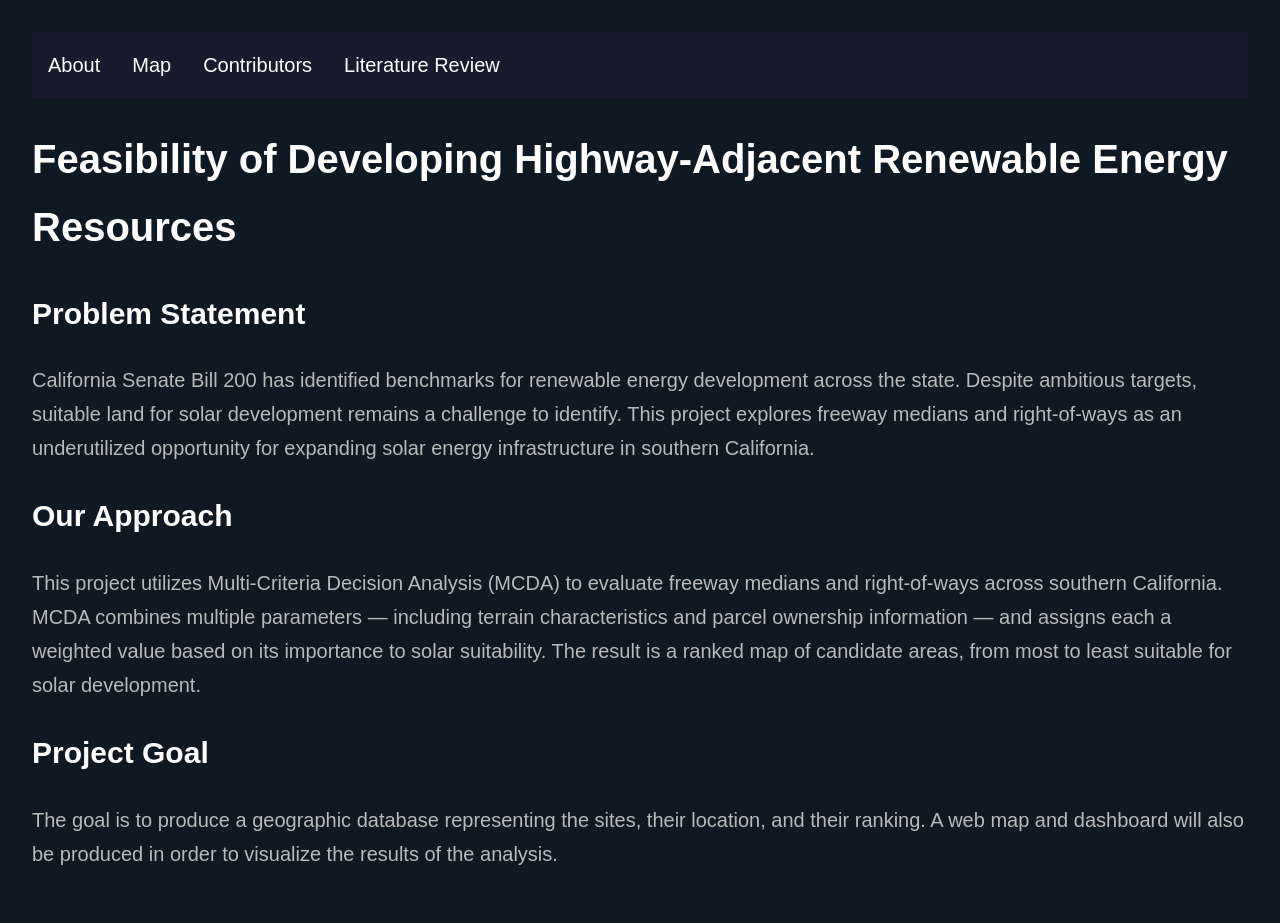
<file: index.html>
<!DOCTYPE html>
<html lang="en">
  <head>
    <meta charset="UTF-8" />
    <title>My Thesis</title>
    <link rel="stylesheet" href="style.css">    
  </head>
  <body>
    <nav>
      <ul>
        <li><a href="index.html">About</a></li>
        <li><a href="map.html">Map</a></li>
        <li><a href="contributors.html">Contributors</a></li>
        <li><a href="literature.html">Literature Review</a></li>
  </ul>
</nav>

  <div class="content">
    <h1>Feasibility of Developing Highway-Adjacent Renewable Energy Resources</h1>

    <h2>Problem Statement</h2>
    <p>California Senate Bill 200 has identified benchmarks for renewable energy 
  development across the state. Despite ambitious targets, suitable land for 
  solar development remains a challenge to identify. This project explores 
  freeway medians and right-of-ways as an underutilized opportunity for 
  expanding solar energy infrastructure in southern California.</p>
    
    <h2>Our Approach</h2>
    <p> This project utilizes Multi-Criteria Decision Analysis (MCDA) to evaluate 
  freeway medians and right-of-ways across southern California. MCDA combines 
  multiple parameters — including terrain characteristics and parcel ownership 
  information — and assigns each a weighted value based on its importance to 
  solar suitability. The result is a ranked map of candidate areas, from most 
  to least suitable for solar development.</p>

    
    <h2>Project Goal</h2>
    <p> The goal is to produce a geographic database representing the sites, their location, and their ranking. A web map and dashboard will also be produced in order to visualize the results of the analysis.</p>
  </div>
  </body>
</html>
</file>
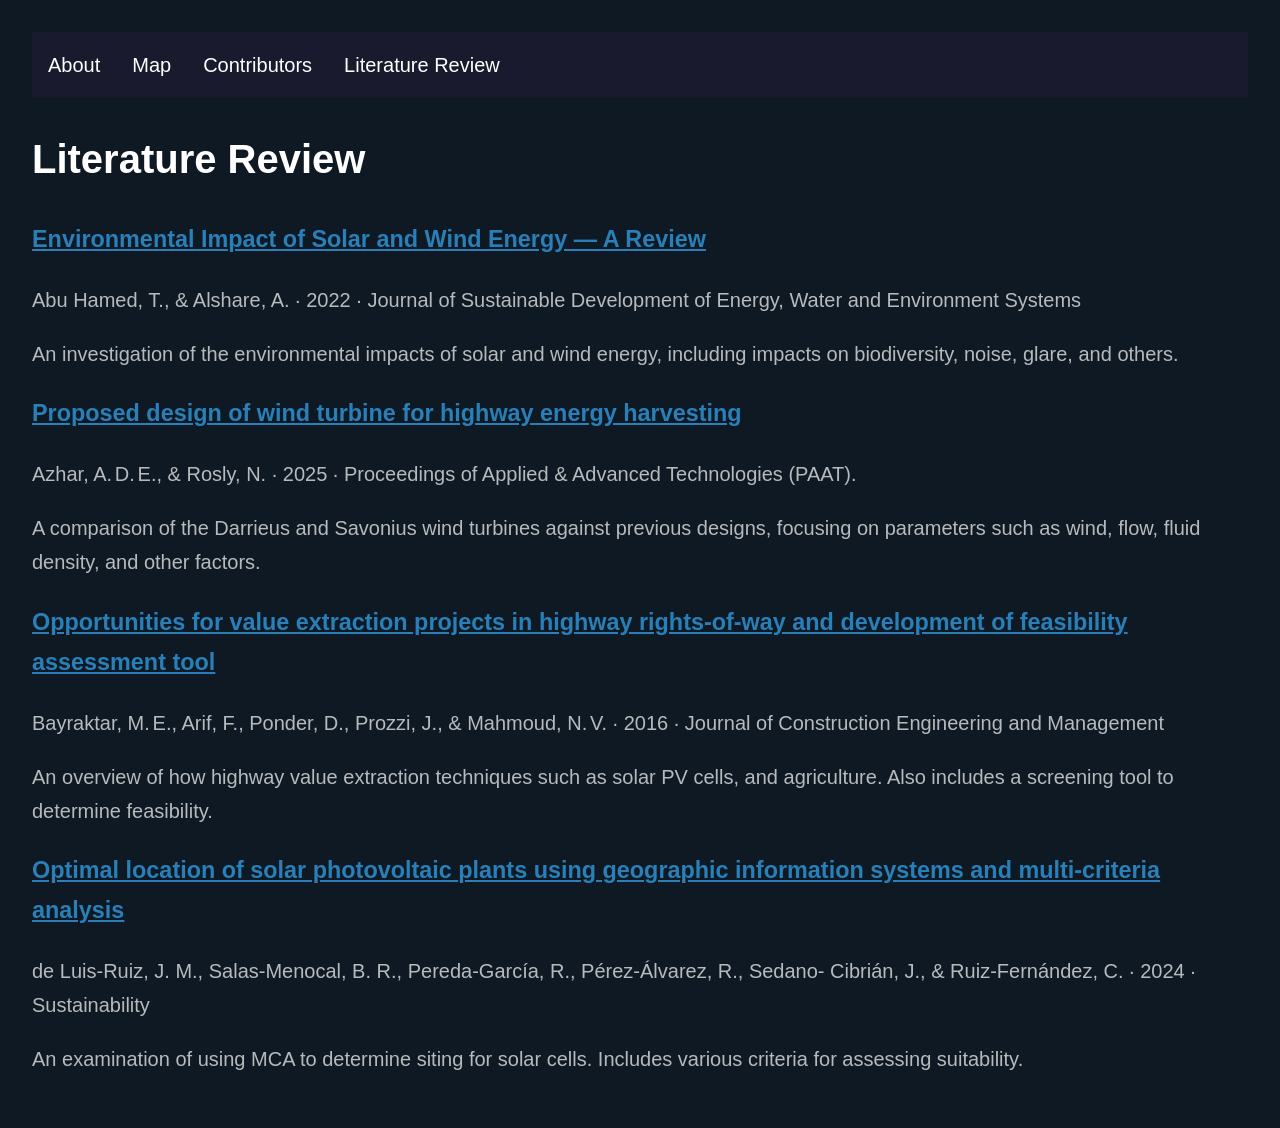
<file: literature.html>
<!DOCTYPE html>
<html lang="en">
  <head>
    <meta charset="UTF-8" />
    <title>Literature Review</title>
    <link rel="stylesheet" href="style.css">   
  </head>
  <body>
    <nav>
      <ul>
        <li><a href="index.html">About</a></li>
        <li><a href="map.html">Map</a></li>
        <li><a href="contributors.html">Contributors</a></li>
        <li><a href="literature.html">Literature Review</a></li>
      </ul>
    </nav>
    <div class="content">
    <h1>Literature Review</h1>
    <div class="source">
    <h3><a href="https://doi.org/10.13044/j.sdewes.d9.0387" target="_blank">Environmental Impact of Solar and Wind Energy — A Review</a></h3>
    <p class="meta">Abu Hamed, T., & Alshare, A. · 2022 · Journal of Sustainable Development of Energy, Water and Environment Systems</p>
    <p>An investigation of the environmental impacts of solar and wind energy, including impacts on biodiversity, noise, glare, and others.</p>
    </div>
    
    <div class="source">
    <h3><a href = "https://publisher.uthm.edu.my/ojs/index.php/paat/article/view/18079" target="_blank">Proposed design of wind turbine for highway energy harvesting</a></h3>
    <p class="meta">Azhar, A. D. E., & Rosly, N. · 2025 · Proceedings of Applied & Advanced Technologies (PAAT). </p>
    <p>A comparison of the Darrieus and Savonius wind turbines against previous designs, focusing on parameters such as wind, flow, fluid density, and other factors.</p>
  </div>

   <div class="source">
    <h3><a href="https://doi.org/10.1061/(ASCE)CO.1943-7862.000108" target="_blank">Opportunities for value extraction projects in highway rights-of-way and development of feasibility assessment tool</a></h3>
    <p class="meta">Bayraktar, M. E., Arif, F., Ponder, D., Prozzi, J., & Mahmoud, N. V. · 2016 · Journal of Construction Engineering and Management   </p>
    <p>An overview of how highway value extraction techniques such as solar PV cells, and agriculture. Also includes a screening tool to determine feasibility.</p>
   </div>
  <div class="source">
    <h3><a href="https://doi.org/10.3390/su16072895" target="_blank">Optimal location of solar photovoltaic plants using geographic information systems and multi-criteria analysis</a></h3>
    <p class="meta">de Luis-Ruiz, J. M., Salas-Menocal, B. R., Pereda-García, R., Pérez-Álvarez, R., Sedano-
Cibrián, J., & Ruiz-Fernández, C. · 2024 · Sustainability</p>
    <p>An examination of using MCA to determine siting for solar cells. Includes various criteria for assessing suitability.</p>
    
  </div>
    </div>
  </body>
</html>
</file>
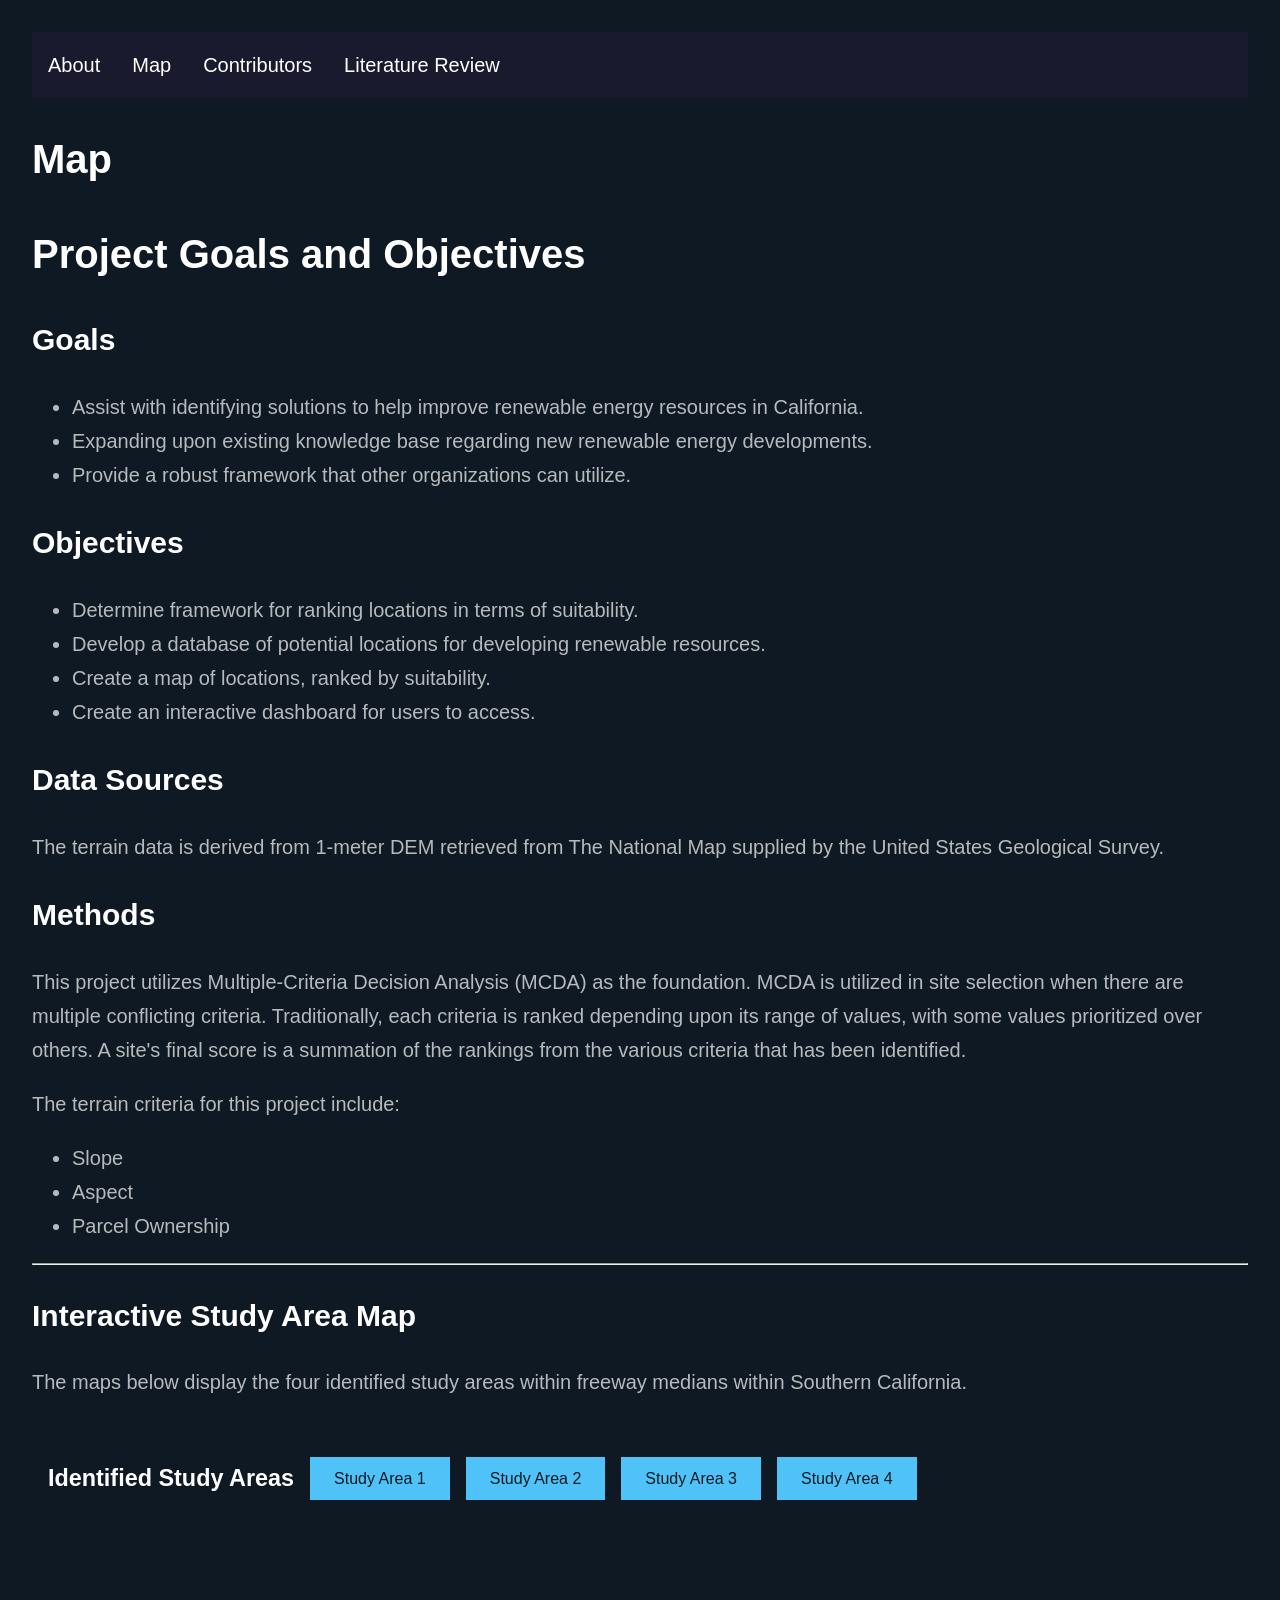
<file: map.html>
<!DOCTYPE html>
<html lang="en">
  <head>
  <meta charset="UTF-8" />
  <link rel="stylesheet" href="style.css">
  <link href="https://api.mapbox.com/mapbox-gl-js/v3.3.0/mapbox-gl.css" rel="stylesheet">
  <script src="https://api.mapbox.com/mapbox-gl-js/v3.3.0/mapbox-gl.js"></script>
  <link rel="stylesheet" href="https://js.arcgis.com/4.29/esri/themes/light/main.css">
  <script src="https://js.arcgis.com/4.29/"></script>
</head>
  <body>
    <nav>
      <ul>
        <li><a href="index.html">About</a></li>
        <li><a href="map.html">Map</a></li>
        <li><a href="contributors.html">Contributors</a></li>
        <li><a href="literature.html">Literature Review</a></li>
      </ul>
    </nav>
    <div class="content">
    <h1>Map</h1>
<h1>Project Goals and Objectives</h1>
<h2>Goals</h2>
<ul>
  <li>Assist with identifying solutions to help improve renewable energy resources in California.</li>
  <li>Expanding upon existing knowledge base regarding new renewable energy developments.</li>
  <li>Provide a robust framework that other organizations can utilize.</li>
</ul>

<h2>Objectives</h2>
<ul>
  <li>Determine framework for ranking locations in terms of suitability.</li>
  <li>Develop a database of potential locations for developing renewable resources.</li>
  <li>Create a map of locations, ranked by suitability.</li>
  <li>Create an interactive dashboard for users to access.</li>
</ul>
<h2>Data Sources</h2>
<p>The terrain data is derived from 1-meter DEM retrieved from The National Map supplied by the United States Geological Survey.</p>

<h2>Methods</h2>
<p>This project utilizes Multiple-Criteria Decision Analysis (MCDA) as the foundation. MCDA is utilized in site selection when there are multiple conflicting criteria. Traditionally, each criteria is ranked depending upon its range of values, with some values prioritized over others. A site's final score is a summation of the rankings from the various criteria that has been identified.</p>
<p>The terrain criteria for this project include:</p>
<ul>
  <li>Slope</li>
  <li>Aspect</li>
  <li>Parcel Ownership</li>
</ul>
    </div>
<hr>
<div class="content">
  <h2>Interactive Study Area Map</h2>
  <p>The maps below display the four identified study areas within freeway medians within Southern California.</p>
    </div>
  <div id="sidebar">
  <h3>Identified Study Areas</h3>
<button onclick="zoomTo(-13069854, 4058901, -117.40886, 34.22359)">Study Area 1</button>
<button onclick="zoomTo(-13077117, 4074872, -117.47371, 34.34404)">Study Area 2</button>
<button onclick="zoomTo(-13044865, 3968891, -117.18446, 33.55363)">Study Area 3</button>
<button onclick="zoomTo(-13043455, 3980850, -117.17119, 33.64175)">Study Area 4</button>
</div>


   <div id="map-container">
    <div id="mapDiv"></div>
  <div id="terrainMap"></div>
</div>
    <script>
      var view;
  var terrainMap;
    require([
  "esri/Map",
  "esri/views/MapView",
  "esri/layers/FeatureLayer",
  "esri/layers/TileLayer",
  "esri/widgets/LayerList"
], function(Map, MapView, FeatureLayer, TileLayer, LayerList) {

  var map = new Map({
    basemap: "topo-vector"
  });

  view = new MapView({
    container: "mapDiv",
    map: map,
    center: [-117.5, 34.0],
    zoom: 9
  });

  var featureLayer = new FeatureLayer({
    url: "https://services.arcgis.com/o6oETlrWetREI1A2/arcgis/rest/services/Thesis_Project_Locations/FeatureServer/8",
    popupTemplate: {
      title: "Study Area {Id}",
      content: "Area: {Shape__Area} square meters"
    }
  });

  var slopeLayer = new TileLayer({
  portalItem: {
    id: "7d060f23533c4e02a22453a4648f006a"
  },
  visible: false
});

var aspectLayer = new TileLayer({
  portalItem: {
    id: "c494f9d852a347009dd22c089ec0eba0"
  },
  visible: false
});

  map.add(slopeLayer);
  map.add(aspectLayer);
  map.add(featureLayer);

  var layerList = new LayerList({
    view: view
  });

  view.ui.add(layerList, "top-right");

});

window.zoomTo = function(x, y, lon, lat) {
  require(["esri/geometry/Point"], function(Point) {
    var pt = new Point({
      x: x,
      y: y,
      spatialReference: { wkid: 102100 }
    });
    view.center = pt;
    view.zoom = 14;
  });

  terrainMap.flyTo({
    center: [lon, lat],
    zoom: 14
  });
}

  mapboxgl.accessToken = 'pk.eyJ1IjoidGxhY2tvdyIsImEiOiJjbWxobmpndW0wYjZzM2xtejJwN3R0aDNvIn0.UA2hyZZ5uBDEWGEER7Cwrg';

  terrainMap = new mapboxgl.Map({
    container: 'terrainMap',
    style: 'mapbox://styles/mapbox/outdoors-v12',
    center: [-117.5, 34.0],
    zoom: 9,
    pitch: 60,
    bearing: -20
  });

  terrainMap.on('load', function() {
    terrainMap.addSource('mapbox-dem', {
      type: 'raster-dem',
      url: 'mapbox://mapbox.mapbox-terrain-dem-v1',
      tileSize: 512
    });
    terrainMap.setTerrain({ source: 'mapbox-dem', exaggeration: 1.5 });
  });
</script>
  </body>
</html>
</file>
<file: style.css>
nav {
  background-color: #1a1a2e;
  font-family: Arial, sans-serif;
}

nav ul {
  list-style: none;
  display: flex;
  gap: 2rem;
  padding: 1rem;
  margin: 0;
}

nav a {
  color: white;
  text-decoration: none;
}
.source h3 a {
  color: #2980b9;
}

.source h3 a:hover {
  text-decoration: underline;
}
#mapDiv {
  width: 100%;
  height: 600px;
}

#sidebar {
  padding: 1rem;
  display: flex;
  gap: 1rem;
  align-items: center;
}

#sidebar button {
  padding: 0.8rem 1.5rem;
  font-size: 1rem;
  background: #4fc3f7;
  color: #0f1923;
  border: none;
  cursor: pointer;
}


}
#terrainMap {
  width: 100%;
  height: 600px;
}

.contributor img {
  width: 200px;
  height: 200px;
  object-fit: cover;
  border-radius: 50%;
  border: 3px solid #1a1a2e;
}

body {
  background-color: #0f1923;
  color: #ffffff;
  font-size: 20px;
  line-height: 1.7;
  margin: 0;
  padding: 2rem;
  font-family: Arial, sans-serif;
}

h1, h2, h3 {
  color: #ffffff;
}
a {
  color: #4fc3f7;
}
p, li {
  color: rgba(255, 255, 255, 0.7);
}


#map-container {
  display: flex;
  gap: 1rem;
}

#mapDiv, #terrainMap {
  flex: 1;
  height: 600px;
}

#map-container {
  display: flex;
  gap: 1rem;
  max-width: 100vw;
  margin-left: -2rem;
  padding: 0 2rem;
}
#sidebar button {
  padding: 0.8rem 1.5rem;
  font-size: 1rem;
}
</file>
